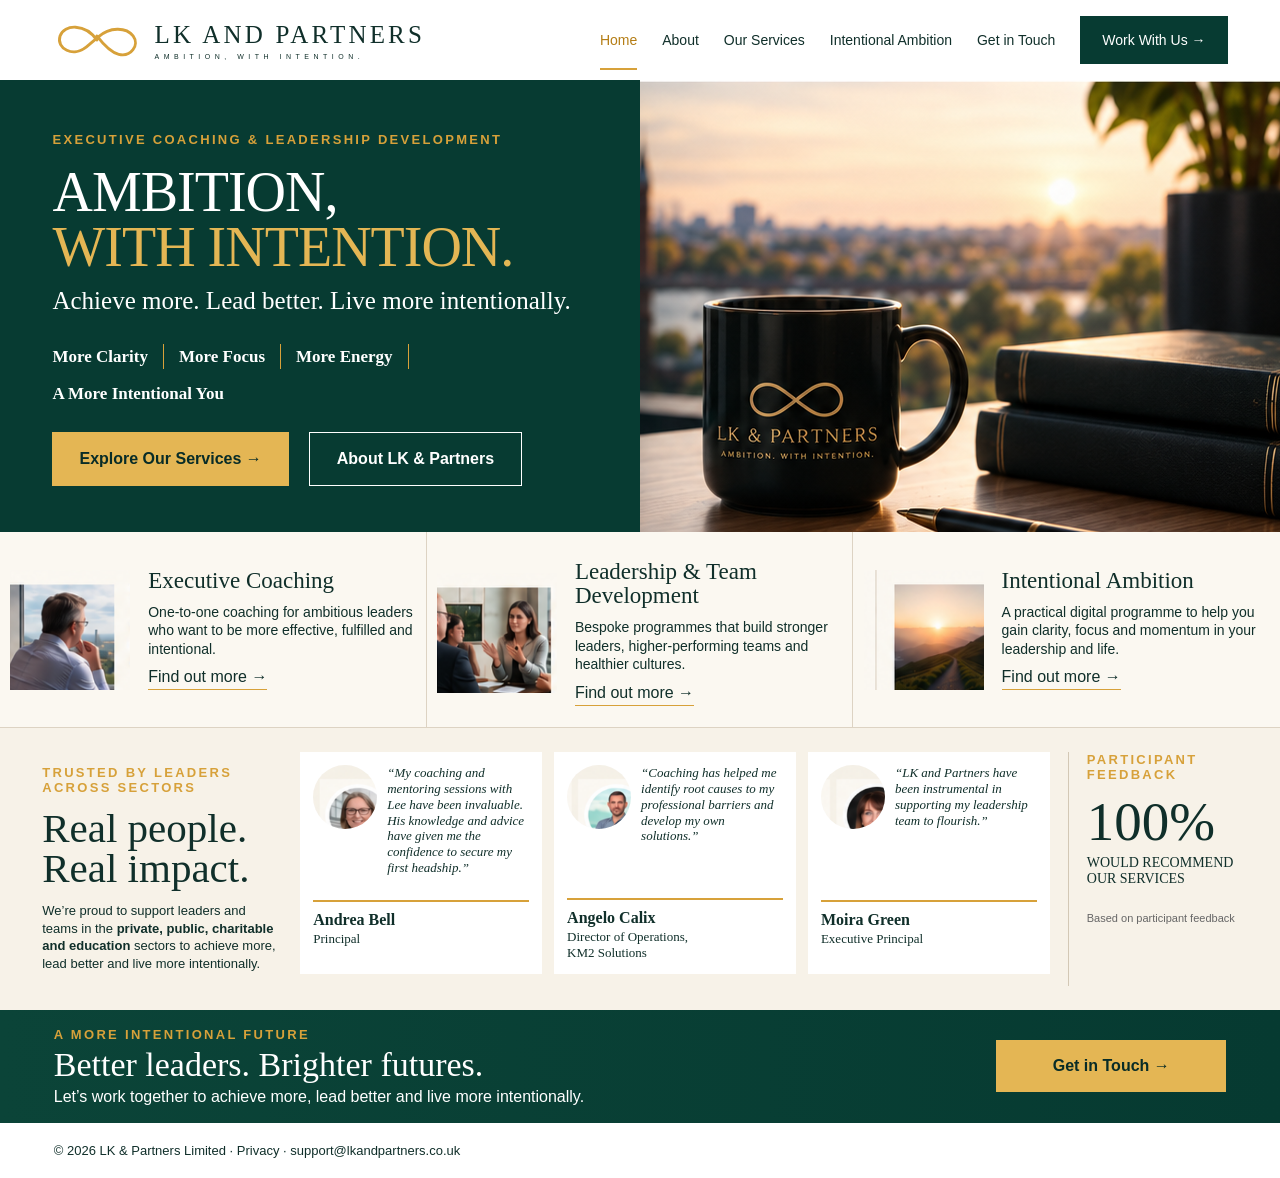
<file: index.html>
<!doctype html><html lang="en"><head><meta charset="utf-8"><meta name="viewport" content="width=device-width,initial-scale=1"><title>LK & Partners | Executive Coaching & Leadership Development</title><meta name="description" content="Executive coaching, leadership and team development, and Intentional Ambition from LK & Partners."><link rel="stylesheet" href="styles.css?v=9"></head><body>
<header class="site-header"><a class="brand" href="index.html" aria-label="LK & Partners home"><svg class="brand-mark" viewBox="0 0 160 72" aria-hidden="true"><path d="M78 36C58 7 21 8 14 29c-7 22 23 38 46 19L80 31c20-18 49-18 61-2 12 16-4 37-25 32-13-3-25-15-38-32" fill="none" stroke="currentColor" stroke-width="5" stroke-linecap="round" stroke-linejoin="round"/></svg><span class="brand-copy"><strong>LK AND PARTNERS</strong><small>AMBITION, WITH INTENTION.</small></span></a><nav><a class="active" href="index.html">Home</a><a href="about.html">About</a><a href="services.html">Our Services</a><a href="intentional-ambition.html">Intentional Ambition</a><a href="contact.html">Get in Touch</a><a class="nav-cta" href="contact.html">Work With Us →</a></nav></header>
<main><section class="hero"><div class="hero-copy"><p class="eyebrow">EXECUTIVE COACHING &amp; LEADERSHIP DEVELOPMENT</p><h1>AMBITION, <span>WITH INTENTION.</span></h1><h2>Achieve more. Lead better. Live more intentionally.</h2><div class="pillars"><b>More Clarity</b><i></i><b>More Focus</b><i></i><b>More Energy</b><i></i><b>A More Intentional You</b></div><div class="actions"><a class="gold-btn" href="services.html">Explore Our Services →</a><a class="outline-btn" href="about.html">About LK &amp; Partners</a></div></div><div class="hero-image" role="img" aria-label="LK and Partners branded mug on a desk overlooking a city"></div></section>
<section class="services"><article><img src="assets/coaching.png" alt=""><div><h3>Executive Coaching</h3><p>One-to-one coaching for ambitious leaders who want to be more effective, fulfilled and intentional.</p><a href="services.html">Find out more →</a></div></article><article><img src="assets/team.png" alt=""><div><h3>Leadership &amp; Team Development</h3><p>Bespoke programmes that build stronger leaders, higher-performing teams and healthier cultures.</p><a href="services.html">Find out more →</a></div></article><article><img src="assets/ia.png" alt=""><div><h3>Intentional Ambition</h3><p>A practical digital programme to help you gain clarity, focus and momentum in your leadership and life.</p><a href="intentional-ambition.html">Find out more →</a></div></article></section>
<section class="proof"><div class="proof-intro"><p class="eyebrow">TRUSTED BY LEADERS<br>ACROSS SECTORS</p><h2>Real people.<br>Real impact.</h2><p>We’re proud to support leaders and teams in the <strong>private, public, charitable and education</strong> sectors to achieve more, lead better and live more intentionally.</p></div><div class="testimonials"><article><div class="quote-row"><img src="assets/andrea.png" alt="Andrea Bell"><blockquote>“My coaching and mentoring sessions with Lee have been invaluable. His knowledge and advice have given me the confidence to secure my first headship.”</blockquote></div><div class="person"><strong>Andrea Bell</strong><span>Principal</span></div></article><article><div class="quote-row"><img src="assets/angelo.png" alt="Angelo Calix"><blockquote>“Coaching has helped me identify root causes to my professional barriers and develop my own solutions.”</blockquote></div><div class="person"><strong>Angelo Calix</strong><span>Director of Operations,<br>KM2 Solutions</span></div></article><article><div class="quote-row"><img src="assets/moira.png" alt="Moira Green"><blockquote>“LK and Partners have been instrumental in supporting my leadership team to flourish.”</blockquote></div><div class="person"><strong>Moira Green</strong><span>Executive Principal</span></div></article></div><aside class="recommend"><p class="eyebrow">PARTICIPANT<br>FEEDBACK</p><strong>100%</strong><span>WOULD RECOMMEND<br>OUR SERVICES</span><small>Based on participant feedback</small></aside></section>
<section class="closing"><div><p class="eyebrow">A MORE INTENTIONAL FUTURE</p><h2>Better leaders. Brighter futures.</h2><p>Let’s work together to achieve more, lead better and live more intentionally.</p></div><a class="gold-btn" href="contact.html">Get in Touch →</a></section></main><footer>© 2026 LK &amp; Partners Limited · <a href="privacy.html">Privacy</a> · <a href="mailto:support@lkandpartners.co.uk">support@lkandpartners.co.uk</a></footer></body></html>
</file>
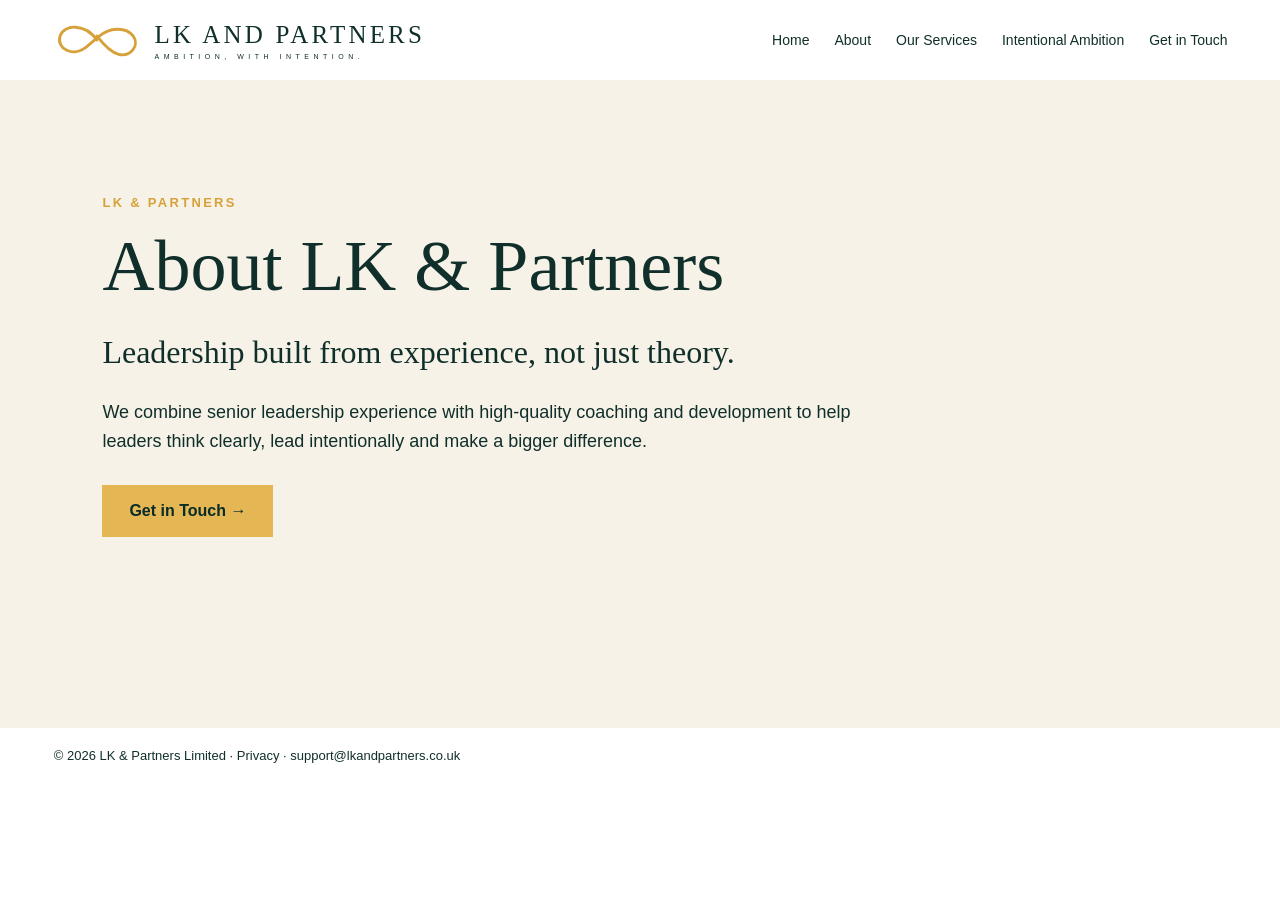
<file: about.html>
<!doctype html><html lang="en"><head><meta charset="utf-8"><meta name="viewport" content="width=device-width,initial-scale=1"><title>About LK & Partners | LK & Partners</title><link rel="stylesheet" href="styles.css?v=1"></head><body><header class="site-header"><a class="brand" href="index.html"><svg class="brand-mark" viewBox="0 0 160 72"><path d="M78 36C58 7 21 8 14 29c-7 22 23 38 46 19L80 31c20-18 49-18 61-2 12 16-4 37-25 32-13-3-25-15-38-32" fill="none" stroke="currentColor" stroke-width="5" stroke-linecap="round" stroke-linejoin="round"/></svg><span class="brand-copy"><strong>LK AND PARTNERS</strong><small>AMBITION, WITH INTENTION.</small></span></a><nav><a href="index.html">Home</a><a href="about.html">About</a><a href="services.html">Our Services</a><a href="intentional-ambition.html">Intentional Ambition</a><a href="contact.html">Get in Touch</a></nav></header><main style="min-height:72vh;background:#f7f2e8;padding:8% max(24px,8vw)"><p class="eyebrow">LK &amp; PARTNERS</p><h1 style="font:clamp(42px,6vw,72px) Georgia,serif;margin:.2em 0">About LK & Partners</h1><h2 style="font:clamp(22px,3vw,32px) Georgia,serif;font-weight:400">Leadership built from experience, not just theory.</h2><p style="font-size:18px;line-height:1.6;max-width:760px">We combine senior leadership experience with high-quality coaching and development to help leaders think clearly, lead intentionally and make a bigger difference.</p><p style="margin-top:30px"><a class="gold-btn" href="contact.html">Get in Touch →</a></p></main><footer>© 2026 LK &amp; Partners Limited · <a href="privacy.html">Privacy</a> · <a href="mailto:support@lkandpartners.co.uk">support@lkandpartners.co.uk</a></footer></body></html>
</file>
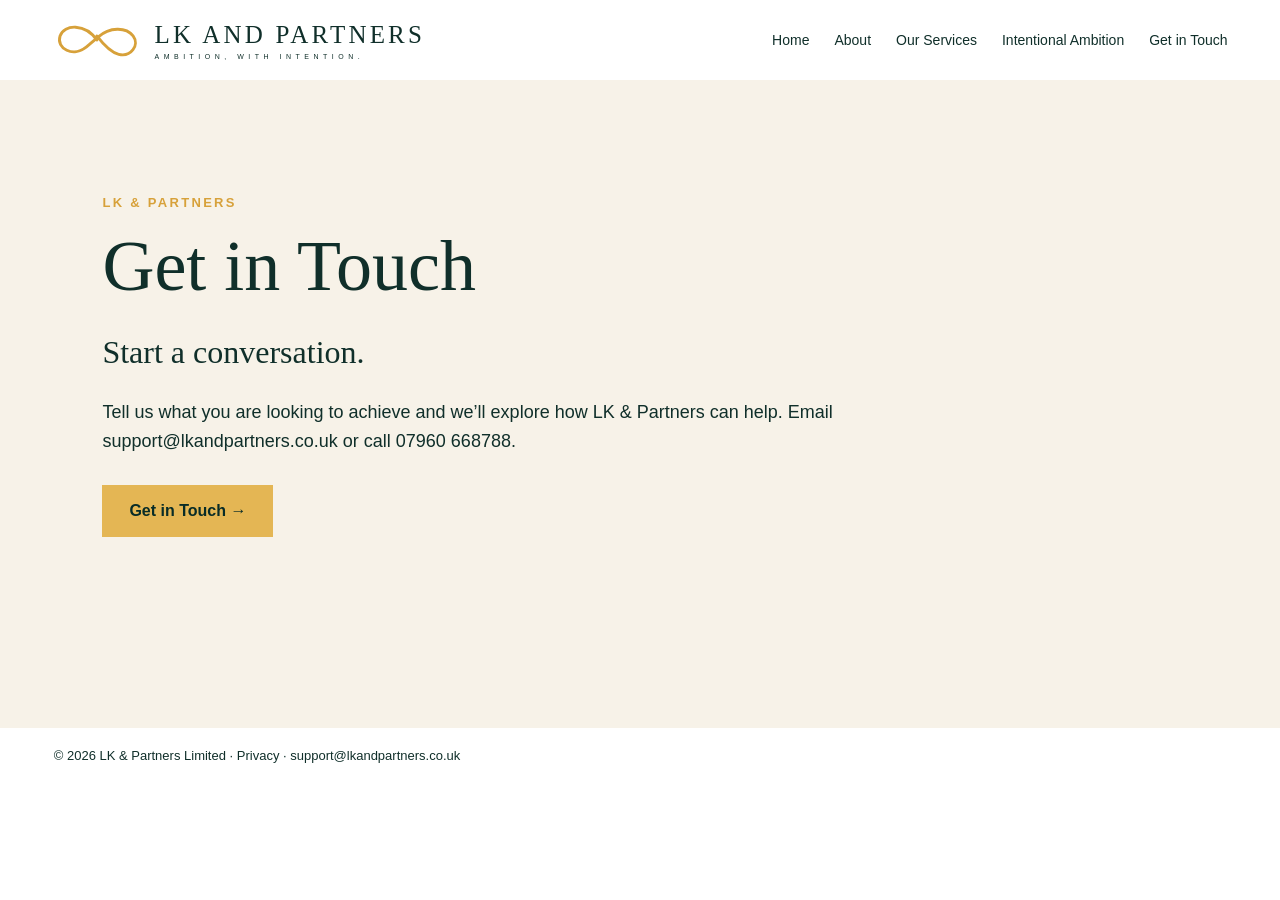
<file: contact.html>
<!doctype html><html lang="en"><head><meta charset="utf-8"><meta name="viewport" content="width=device-width,initial-scale=1"><title>Get in Touch | LK & Partners</title><link rel="stylesheet" href="styles.css?v=1"></head><body><header class="site-header"><a class="brand" href="index.html"><svg class="brand-mark" viewBox="0 0 160 72"><path d="M78 36C58 7 21 8 14 29c-7 22 23 38 46 19L80 31c20-18 49-18 61-2 12 16-4 37-25 32-13-3-25-15-38-32" fill="none" stroke="currentColor" stroke-width="5" stroke-linecap="round" stroke-linejoin="round"/></svg><span class="brand-copy"><strong>LK AND PARTNERS</strong><small>AMBITION, WITH INTENTION.</small></span></a><nav><a href="index.html">Home</a><a href="about.html">About</a><a href="services.html">Our Services</a><a href="intentional-ambition.html">Intentional Ambition</a><a href="contact.html">Get in Touch</a></nav></header><main style="min-height:72vh;background:#f7f2e8;padding:8% max(24px,8vw)"><p class="eyebrow">LK &amp; PARTNERS</p><h1 style="font:clamp(42px,6vw,72px) Georgia,serif;margin:.2em 0">Get in Touch</h1><h2 style="font:clamp(22px,3vw,32px) Georgia,serif;font-weight:400">Start a conversation.</h2><p style="font-size:18px;line-height:1.6;max-width:760px">Tell us what you are looking to achieve and we’ll explore how LK & Partners can help. Email support@lkandpartners.co.uk or call 07960 668788.</p><p style="margin-top:30px"><a class="gold-btn" href="contact.html">Get in Touch →</a></p></main><footer>© 2026 LK &amp; Partners Limited · <a href="privacy.html">Privacy</a> · <a href="mailto:support@lkandpartners.co.uk">support@lkandpartners.co.uk</a></footer></body></html>
</file>
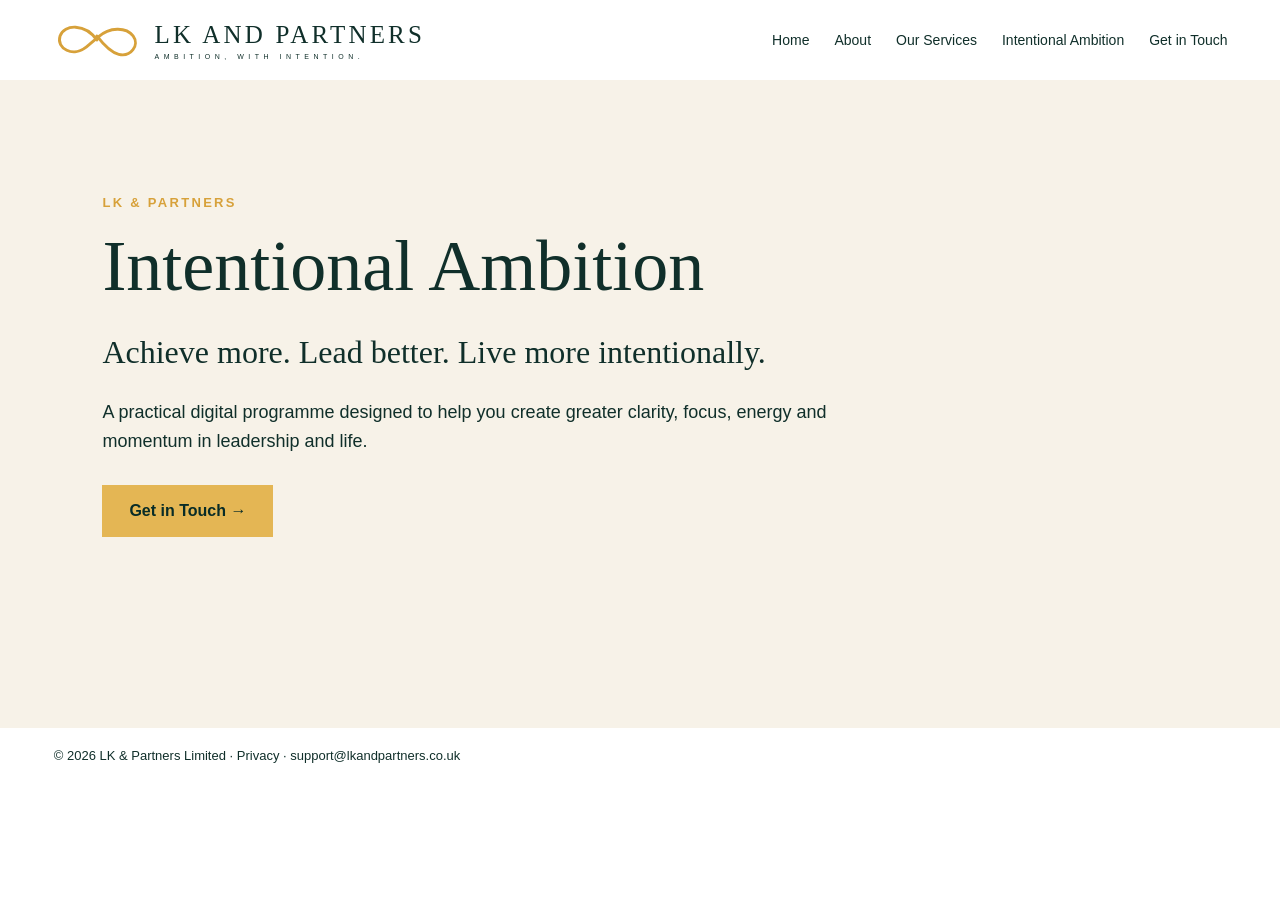
<file: intentional-ambition.html>
<!doctype html><html lang="en"><head><meta charset="utf-8"><meta name="viewport" content="width=device-width,initial-scale=1"><title>Intentional Ambition | LK & Partners</title><link rel="stylesheet" href="styles.css?v=1"></head><body><header class="site-header"><a class="brand" href="index.html"><svg class="brand-mark" viewBox="0 0 160 72"><path d="M78 36C58 7 21 8 14 29c-7 22 23 38 46 19L80 31c20-18 49-18 61-2 12 16-4 37-25 32-13-3-25-15-38-32" fill="none" stroke="currentColor" stroke-width="5" stroke-linecap="round" stroke-linejoin="round"/></svg><span class="brand-copy"><strong>LK AND PARTNERS</strong><small>AMBITION, WITH INTENTION.</small></span></a><nav><a href="index.html">Home</a><a href="about.html">About</a><a href="services.html">Our Services</a><a href="intentional-ambition.html">Intentional Ambition</a><a href="contact.html">Get in Touch</a></nav></header><main style="min-height:72vh;background:#f7f2e8;padding:8% max(24px,8vw)"><p class="eyebrow">LK &amp; PARTNERS</p><h1 style="font:clamp(42px,6vw,72px) Georgia,serif;margin:.2em 0">Intentional Ambition</h1><h2 style="font:clamp(22px,3vw,32px) Georgia,serif;font-weight:400">Achieve more. Lead better. Live more intentionally.</h2><p style="font-size:18px;line-height:1.6;max-width:760px">A practical digital programme designed to help you create greater clarity, focus, energy and momentum in leadership and life.</p><p style="margin-top:30px"><a class="gold-btn" href="contact.html">Get in Touch →</a></p></main><footer>© 2026 LK &amp; Partners Limited · <a href="privacy.html">Privacy</a> · <a href="mailto:support@lkandpartners.co.uk">support@lkandpartners.co.uk</a></footer></body></html>
</file>
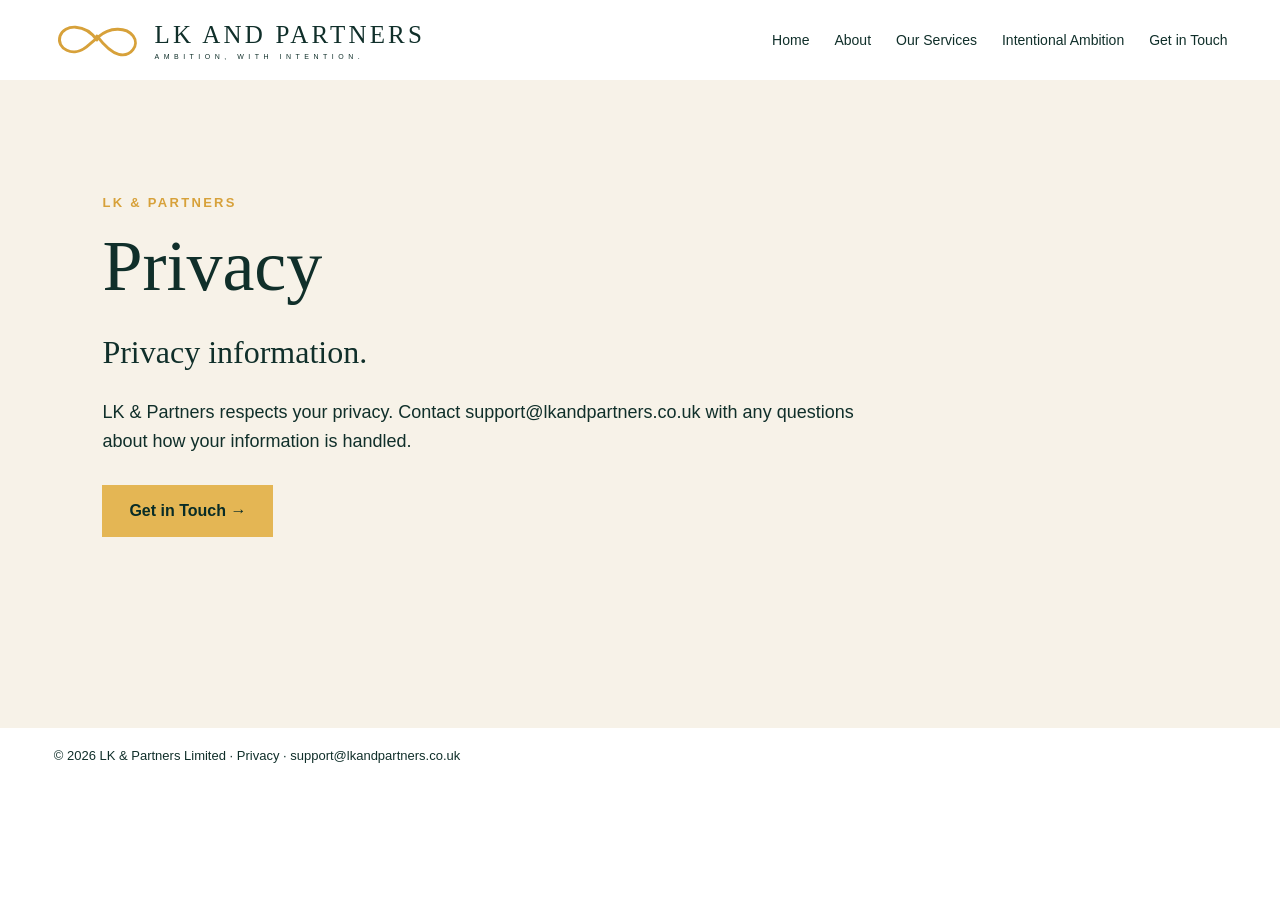
<file: privacy.html>
<!doctype html><html lang="en"><head><meta charset="utf-8"><meta name="viewport" content="width=device-width,initial-scale=1"><title>Privacy | LK & Partners</title><link rel="stylesheet" href="styles.css?v=1"></head><body><header class="site-header"><a class="brand" href="index.html"><svg class="brand-mark" viewBox="0 0 160 72"><path d="M78 36C58 7 21 8 14 29c-7 22 23 38 46 19L80 31c20-18 49-18 61-2 12 16-4 37-25 32-13-3-25-15-38-32" fill="none" stroke="currentColor" stroke-width="5" stroke-linecap="round" stroke-linejoin="round"/></svg><span class="brand-copy"><strong>LK AND PARTNERS</strong><small>AMBITION, WITH INTENTION.</small></span></a><nav><a href="index.html">Home</a><a href="about.html">About</a><a href="services.html">Our Services</a><a href="intentional-ambition.html">Intentional Ambition</a><a href="contact.html">Get in Touch</a></nav></header><main style="min-height:72vh;background:#f7f2e8;padding:8% max(24px,8vw)"><p class="eyebrow">LK &amp; PARTNERS</p><h1 style="font:clamp(42px,6vw,72px) Georgia,serif;margin:.2em 0">Privacy</h1><h2 style="font:clamp(22px,3vw,32px) Georgia,serif;font-weight:400">Privacy information.</h2><p style="font-size:18px;line-height:1.6;max-width:760px">LK & Partners respects your privacy. Contact support@lkandpartners.co.uk with any questions about how your information is handled.</p><p style="margin-top:30px"><a class="gold-btn" href="contact.html">Get in Touch →</a></p></main><footer>© 2026 LK &amp; Partners Limited · <a href="privacy.html">Privacy</a> · <a href="mailto:support@lkandpartners.co.uk">support@lkandpartners.co.uk</a></footer></body></html>
</file>
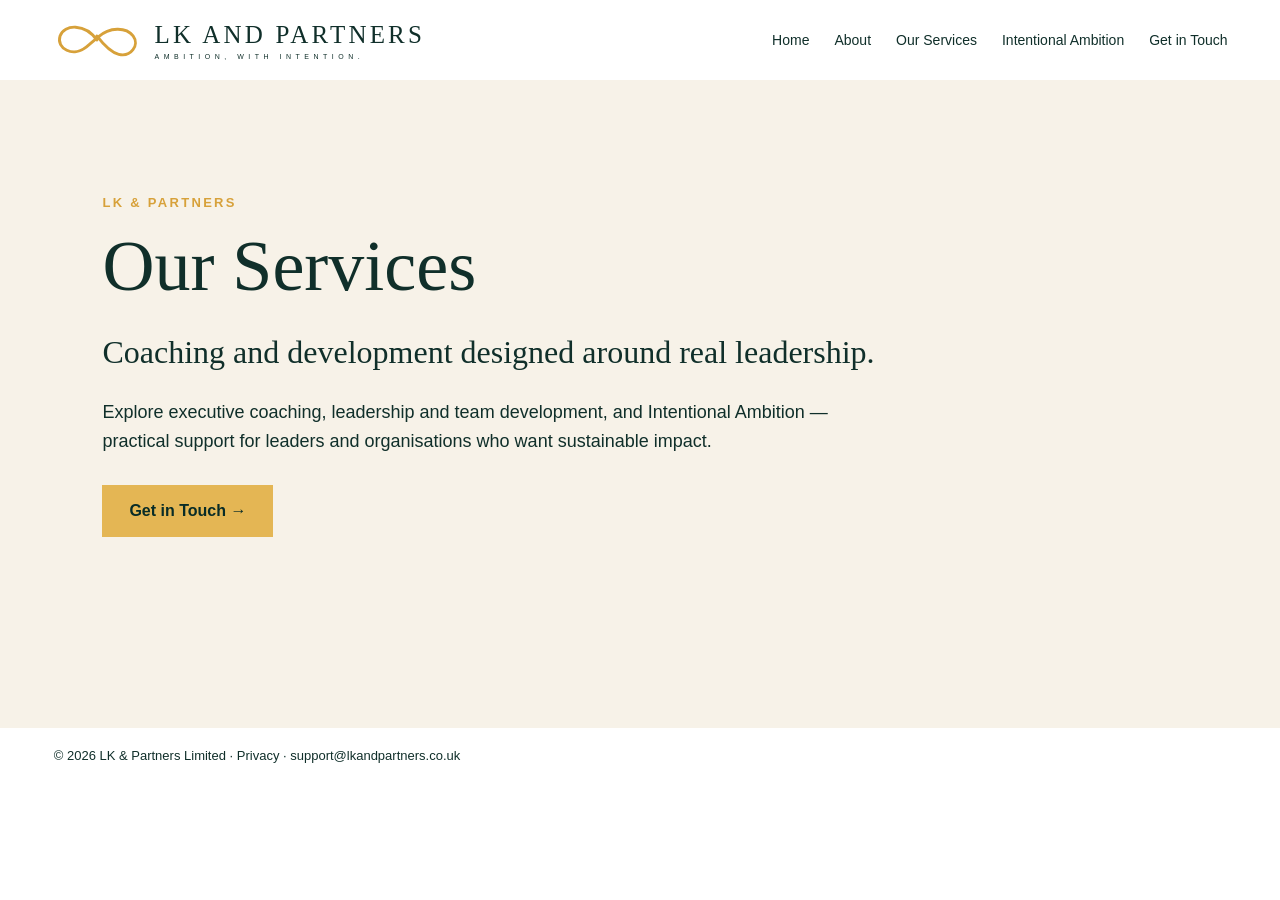
<file: services.html>
<!doctype html><html lang="en"><head><meta charset="utf-8"><meta name="viewport" content="width=device-width,initial-scale=1"><title>Our Services | LK & Partners</title><link rel="stylesheet" href="styles.css?v=1"></head><body><header class="site-header"><a class="brand" href="index.html"><svg class="brand-mark" viewBox="0 0 160 72"><path d="M78 36C58 7 21 8 14 29c-7 22 23 38 46 19L80 31c20-18 49-18 61-2 12 16-4 37-25 32-13-3-25-15-38-32" fill="none" stroke="currentColor" stroke-width="5" stroke-linecap="round" stroke-linejoin="round"/></svg><span class="brand-copy"><strong>LK AND PARTNERS</strong><small>AMBITION, WITH INTENTION.</small></span></a><nav><a href="index.html">Home</a><a href="about.html">About</a><a href="services.html">Our Services</a><a href="intentional-ambition.html">Intentional Ambition</a><a href="contact.html">Get in Touch</a></nav></header><main style="min-height:72vh;background:#f7f2e8;padding:8% max(24px,8vw)"><p class="eyebrow">LK &amp; PARTNERS</p><h1 style="font:clamp(42px,6vw,72px) Georgia,serif;margin:.2em 0">Our Services</h1><h2 style="font:clamp(22px,3vw,32px) Georgia,serif;font-weight:400">Coaching and development designed around real leadership.</h2><p style="font-size:18px;line-height:1.6;max-width:760px">Explore executive coaching, leadership and team development, and Intentional Ambition — practical support for leaders and organisations who want sustainable impact.</p><p style="margin-top:30px"><a class="gold-btn" href="contact.html">Get in Touch →</a></p></main><footer>© 2026 LK &amp; Partners Limited · <a href="privacy.html">Privacy</a> · <a href="mailto:support@lkandpartners.co.uk">support@lkandpartners.co.uk</a></footer></body></html>
</file>
<file: styles.css>
:root{--green:#073b32;--gold:#d7a13a;--cream:#f7f2e8;--ink:#102f2a;--white:#fff;--line:#ddd3c3}
*{box-sizing:border-box}html,body{margin:0;padding:0;overflow-x:hidden}body{font-family:Arial,Helvetica,sans-serif;color:var(--ink);background:#fff}a{color:inherit;text-decoration:none}
.site-header{height:80px;display:flex;align-items:center;justify-content:space-between;padding:0 4.1%;background:#fff;gap:20px}.brand{display:flex;align-items:center;flex:0 0 360px;min-width:0}.brand-mark{width:92px;height:50px;color:var(--gold);margin-right:10px;flex:0 0 auto}.brand-copy{display:flex;flex-direction:column;white-space:nowrap}.brand-copy strong{font:25px Georgia,serif;letter-spacing:3.2px}.brand-copy small{font-size:7px;letter-spacing:4.5px;margin-top:4px}.site-header nav{display:flex;align-items:center;justify-content:flex-end;gap:25px;white-space:nowrap;font-size:14px;min-width:0}.site-header nav .active{color:#b47d15;border-bottom:2px solid var(--gold);padding-bottom:20px;margin-bottom:-22px}.nav-cta{background:var(--green);color:#fff;padding:16px 22px}
.hero{display:grid;grid-template-columns:50% 50%;height:452px;min-height:452px}.hero-copy{background:var(--green);color:#fff;padding:52px 4.1vw 40px;min-width:0}.eyebrow{color:var(--gold);font-weight:700;letter-spacing:2.3px;font-size:13px}.hero-copy>.eyebrow{margin:0}.hero h1{font:56px/.98 Georgia,serif;margin:18px 0 10px;letter-spacing:-1px}.hero h1 span{color:#e4b654;display:block;white-space:nowrap}.hero h2{font:25px/1.25 Georgia,serif;margin:0 0 28px}.pillars{display:flex;align-items:center;gap:15px;flex-wrap:wrap;font:17px Georgia,serif}.pillars i{height:25px;width:1px;background:var(--gold)}.actions{display:flex;gap:20px;margin-top:28px}.gold-btn,.outline-btn{display:inline-flex;align-items:center;justify-content:center;padding:17px 27px;font-weight:700;min-height:52px}.gold-btn{background:#e4b654;color:#082c27}.outline-btn{border:1px solid #fff;color:#fff}.hero-image{background:url('assets/hero_crop.png') center center/cover no-repeat;min-width:0;height:452px}
.services{display:grid;grid-template-columns:repeat(3,minmax(0,1fr));background:#fbf8f1;border-bottom:1px solid var(--line)}.services article{display:grid;grid-template-columns:120px minmax(0,1fr);align-items:center;gap:18px;padding:28px 2.4%;border-right:1px solid var(--line);min-width:0;height:195px;overflow:hidden}.services article:last-child{border-right:0}.services img{display:block;width:120px;height:120px;object-fit:cover}.services article>div{min-width:0}.services h3{font:23px/1.05 Georgia,serif;margin:0 0 10px}.services p{font-size:14px;line-height:1.32;margin:0 0 10px}.services a{display:inline-block;font-size:16px;border-bottom:1px solid var(--gold);padding-bottom:3px}
.proof{display:grid;grid-template-columns:240px minmax(0,1fr) 170px;gap:18px;padding:24px 3.3%;background:var(--cream);min-height:270px}.proof-intro h2{font:41px/.98 Georgia,serif;margin:8px 0 14px}.proof-intro p:last-child{font-size:13px;line-height:1.35;max-width:235px}.testimonials{display:grid;grid-template-columns:repeat(3,minmax(0,1fr));gap:12px}.testimonials article{background:#fff;padding:13px;display:flex;flex-direction:column;min-width:0;height:222px}.quote-row{display:grid;grid-template-columns:64px minmax(0,1fr);gap:10px;min-height:126px}.quote-row img{width:64px;height:64px;border-radius:50%;object-fit:cover}.quote-row blockquote{margin:0;font:italic 13px/1.22 Georgia,serif}.person{border-top:2px solid var(--gold);padding-top:9px;margin-top:auto;min-height:61px;display:flex;flex-direction:column}.person strong{font:700 16px Georgia,serif}.person span{font:13px Georgia,serif;margin-top:2px}.recommend{border-left:1px solid #d3c8b5;padding-left:18px}.recommend .eyebrow{margin:0}.recommend>strong{display:block;font:55px Georgia,serif;margin:8px 0 2px}.recommend>span{display:block;font:14px Georgia,serif}.recommend small{display:block;margin-top:25px;color:#666;font-size:11px}
.closing{background:linear-gradient(90deg,#0b4438,#063a31);color:#fff;display:flex;align-items:center;justify-content:space-between;padding:17px 4.2%;min-height:108px}.closing h2{font:34px Georgia,serif;margin:4px 0}.closing p{margin:0}.closing .eyebrow{margin:0}.closing .gold-btn{min-width:230px}footer{padding:20px 4.2%;font-size:13px;background:#fff}
@media(max-width:1120px){.site-header{padding-left:3%;padding-right:3%;gap:12px}.brand{flex-basis:320px}.brand-mark{width:82px}.brand-copy strong{font-size:22px;letter-spacing:2.6px}.site-header nav{gap:17px;font-size:13px}.nav-cta{padding:14px 17px}.hero-copy{padding-left:4vw;padding-right:3vw}.hero h1{font-size:50px}.hero h2{font-size:23px}.pillars{font-size:16px;gap:12px}.services article{grid-template-columns:105px minmax(0,1fr);gap:14px;padding-left:2%;padding-right:2%}.services img{width:105px;height:105px}.services h3{font-size:21px}.proof{grid-template-columns:215px minmax(0,1fr) 155px;gap:12px}.quote-row{grid-template-columns:56px minmax(0,1fr);gap:8px}.quote-row img{width:56px;height:56px}.quote-row blockquote{font-size:12px}.recommend>strong{font-size:48px}}
@media(max-width:900px){.site-header{height:auto;padding:15px 4%;flex-wrap:wrap}.brand{flex-basis:auto}.site-header nav{width:100%;justify-content:flex-start;overflow-x:auto;padding-bottom:3px}.site-header nav .active{padding-bottom:5px;margin-bottom:0}.hero{height:auto;min-height:0;grid-template-columns:1fr}.hero-copy{padding:42px 6%}.hero-image{height:360px}.services{grid-template-columns:1fr}.services article{height:auto;min-height:160px;border-right:0;border-bottom:1px solid var(--line);grid-template-columns:120px 1fr;padding:22px 5%}.services img{width:120px;height:110px}.proof{grid-template-columns:1fr;padding:28px 5%}.proof-intro p:last-child{max-width:none}.testimonials{grid-template-columns:repeat(3,minmax(0,1fr))}.recommend{border-left:0;border-top:1px solid #d3c8b5;padding:15px 0 0}.recommend small{margin-top:10px}}
@media(max-width:650px){.brand-mark{width:70px}.brand-copy strong{font-size:19px;letter-spacing:2px}.brand-copy small{font-size:6px;letter-spacing:3px}.hero h1{font-size:43px}.hero h2{font-size:22px}.hero h1 span{white-space:normal}.actions{flex-direction:column;align-items:flex-start}.testimonials{grid-template-columns:1fr}.testimonials article{height:auto;min-height:190px}.closing{align-items:flex-start;gap:18px;flex-direction:column}.closing h2{font-size:29px}}
@media(max-width:430px){.site-header{padding:14px 18px}.brand-copy strong{font-size:17px}.brand-mark{width:62px}.hero-copy{padding:36px 22px}.hero h1{font-size:39px}.pillars{font-size:16px}.services article{grid-template-columns:95px 1fr}.services img{width:95px;height:88px}.services h3{font-size:20px}}
</file>
